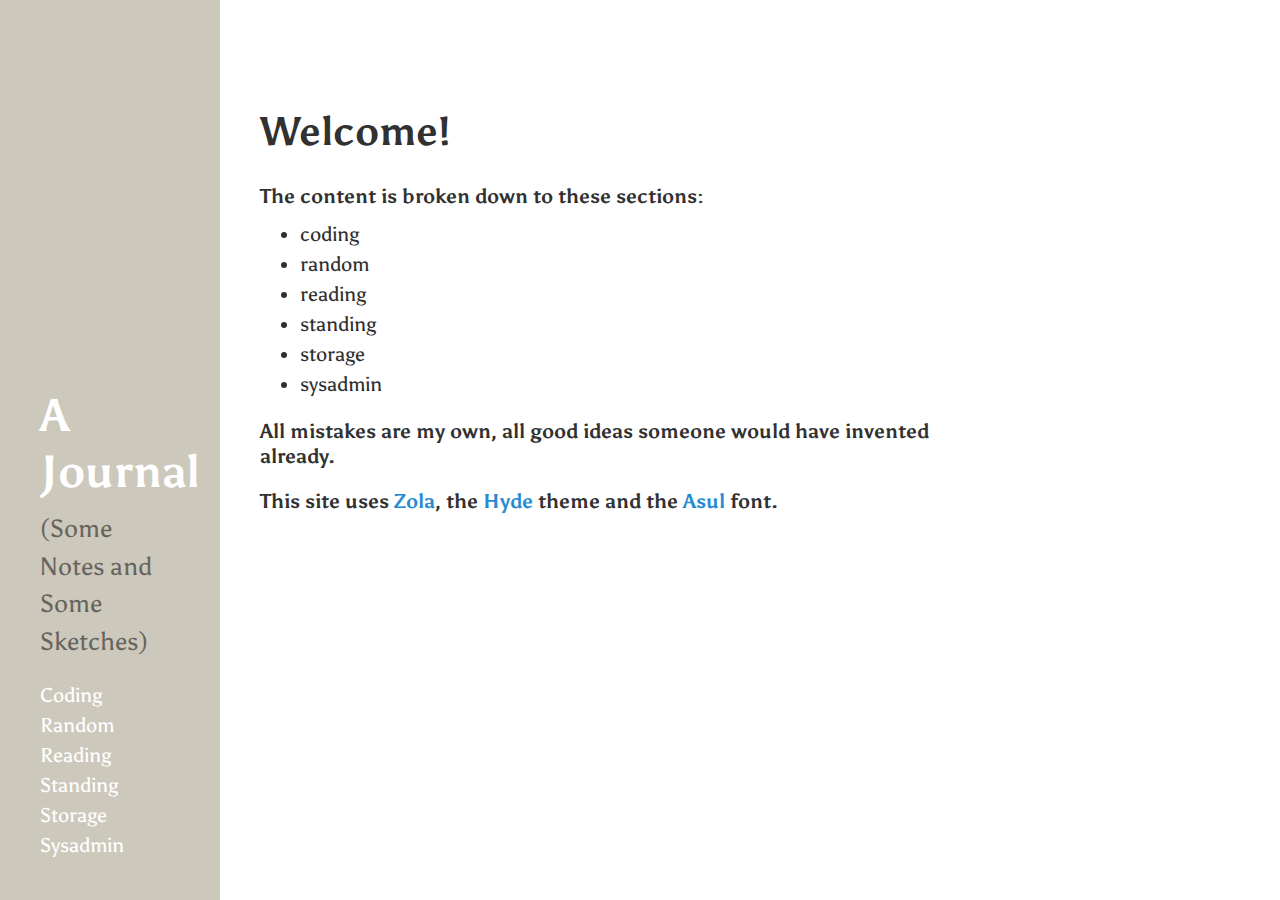
<file: index.html>
<!DOCTYPE html>
<html lang="en">
    <head>
      <meta http-equiv="X-UA-Compatible" content="IE=edge">
      <meta http-equiv="content-type" content="text/html; charset=utf-8">

      <!-- Enable responsiveness on mobile devices-->
      <!-- viewport-fit=cover is to support iPhone X rounded corners and notch in landscape-->
      <meta name="viewport" content="width=device-width, initial-scale=1.0, maximum-scale=1, viewport-fit=cover">

      <title>A Journal</title>

      <!-- CSS -->
      <link rel="stylesheet" href="https:&#x2F;&#x2F;logophage.github.io&#x2F;print.css" media="print">
      <link rel="stylesheet" href="https:&#x2F;&#x2F;logophage.github.io&#x2F;poole.css">
      <link rel="stylesheet" href="https:&#x2F;&#x2F;logophage.github.io&#x2F;hyde.css">
      <link rel="stylesheet" href="https://fonts.googleapis.com/css?family=Asul:400,400italic,700|Fredericka+the+Great">
      <!-- link rel="stylesheet" href="https://fonts.googleapis.com/css?family=PT+Sans:400,400italic,700|Gotu" -->

      

      
      
    </head>

    <body class="theme-base-00 ">
        
            <div class="sidebar">
                <div class="container sidebar-sticky">
                    <div class="sidebar-about">
                        
                            <a href="https:&#x2F;&#x2F;logophage.github.io"><h1>A Journal</h1></a>
                            
                            <p class="lead">(Some Notes and Some Sketches)</p>
                            
                        
                    </div>

                    <ul class="sidebar-nav">
                        
                        
                        <li class="sidebar-nav-item"><a href="&#x2F;coding">Coding</a></li>
                        
                        <li class="sidebar-nav-item"><a href="&#x2F;random">Random</a></li>
                        
                        <li class="sidebar-nav-item"><a href="&#x2F;reading">Reading</a></li>
                        
                        <li class="sidebar-nav-item"><a href="&#x2F;standing">Standing</a></li>
                        
                        <li class="sidebar-nav-item"><a href="&#x2F;storage">Storage</a></li>
                        
                        <li class="sidebar-nav-item"><a href="&#x2F;sysadmin">Sysadmin</a></li>
                        
                        
                    </ul>
                </div>
            </div>
        

        <div class="content container">
            
<h1>
    Welcome!
<h1>
    <h4>
        The content is broken down to these sections:
    </h4>
       <div class="posts">
       <ul>
        
          <li class="post-title">
              <a href="coding">
                coding
              </a>
          </li>
        
          <li class="post-title">
              <a href="random">
                random
              </a>
          </li>
        
          <li class="post-title">
              <a href="reading">
                reading
              </a>
          </li>
        
          <li class="post-title">
              <a href="standing">
                standing
              </a>
          </li>
        
          <li class="post-title">
              <a href="storage">
                storage
              </a>
          </li>
        
          <li class="post-title">
              <a href="sysadmin">
                sysadmin
              </a>
          </li>
        
       </ul>
       </div>
    <h4>
        All mistakes are my own, all good ideas someone would have invented already.
    </h4>

    <h4>
        This site uses <a href="https://www.getzola.org/">Zola</a>, the <a href="https://www.getzola.org/themes/hyde/">Hyde</a> theme and the <a href="https://fonts.google.com/specimen/Asul?selection.family=Asul:wght@700">Asul</a> font.
    </h4>


        </div>

    </body>

</html>
</file>
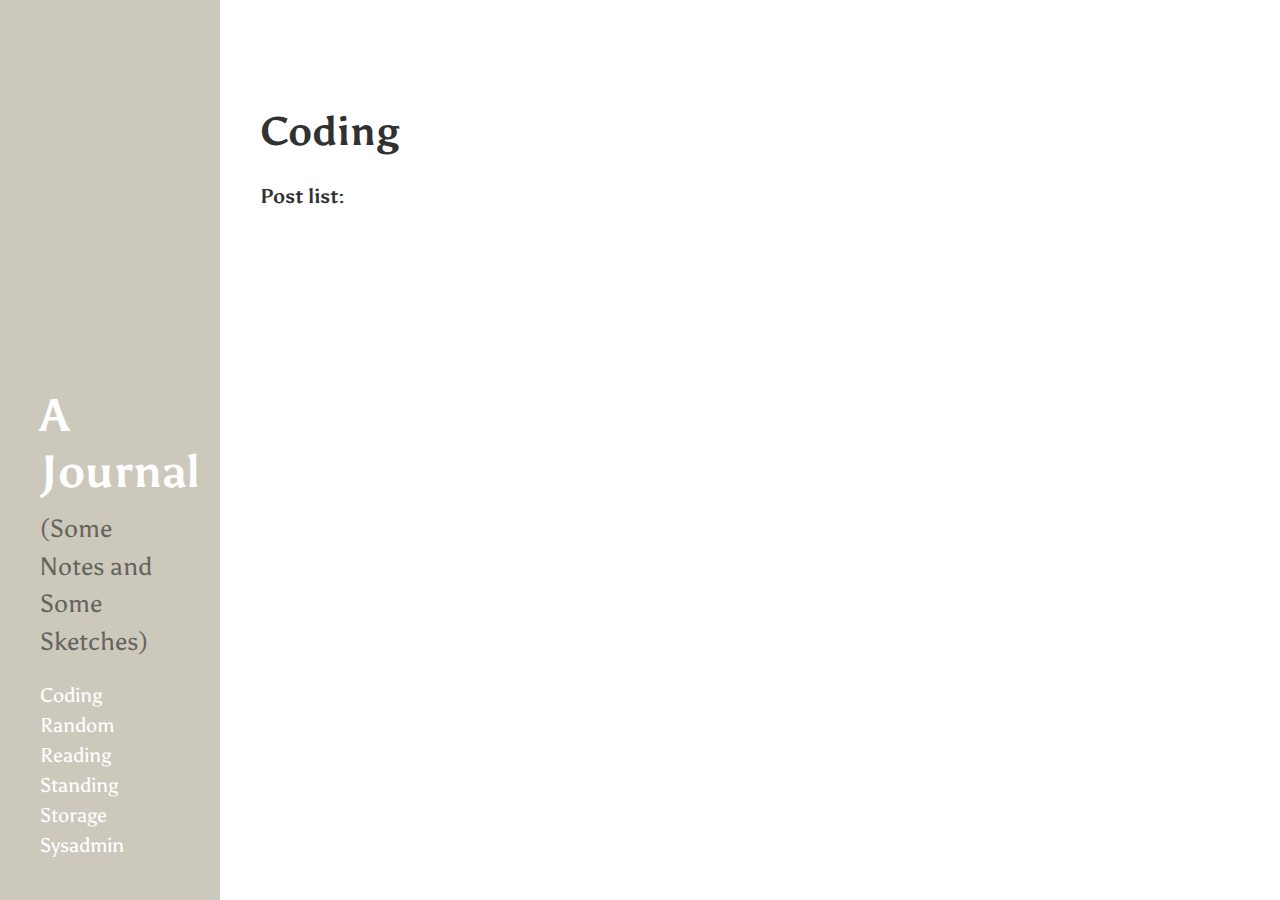
<file: coding/index.html>
<!DOCTYPE html>
<html lang="en">
    <head>
      <meta http-equiv="X-UA-Compatible" content="IE=edge">
      <meta http-equiv="content-type" content="text/html; charset=utf-8">

      <!-- Enable responsiveness on mobile devices-->
      <!-- viewport-fit=cover is to support iPhone X rounded corners and notch in landscape-->
      <meta name="viewport" content="width=device-width, initial-scale=1.0, maximum-scale=1, viewport-fit=cover">

      <title>A Journal</title>

      <!-- CSS -->
      <link rel="stylesheet" href="https:&#x2F;&#x2F;logophage.github.io&#x2F;print.css" media="print">
      <link rel="stylesheet" href="https:&#x2F;&#x2F;logophage.github.io&#x2F;poole.css">
      <link rel="stylesheet" href="https:&#x2F;&#x2F;logophage.github.io&#x2F;hyde.css">
      <link rel="stylesheet" href="https://fonts.googleapis.com/css?family=Asul:400,400italic,700|Fredericka+the+Great">
      <!-- link rel="stylesheet" href="https://fonts.googleapis.com/css?family=PT+Sans:400,400italic,700|Gotu" -->

      

      
      
    </head>

    <body class="theme-base-00 ">
        
            <div class="sidebar">
                <div class="container sidebar-sticky">
                    <div class="sidebar-about">
                        
                            <a href="https:&#x2F;&#x2F;logophage.github.io"><h1>A Journal</h1></a>
                            
                            <p class="lead">(Some Notes and Some Sketches)</p>
                            
                        
                    </div>

                    <ul class="sidebar-nav">
                        
                        
                        <li class="sidebar-nav-item"><a href="&#x2F;coding">Coding</a></li>
                        
                        <li class="sidebar-nav-item"><a href="&#x2F;random">Random</a></li>
                        
                        <li class="sidebar-nav-item"><a href="&#x2F;reading">Reading</a></li>
                        
                        <li class="sidebar-nav-item"><a href="&#x2F;standing">Standing</a></li>
                        
                        <li class="sidebar-nav-item"><a href="&#x2F;storage">Storage</a></li>
                        
                        <li class="sidebar-nav-item"><a href="&#x2F;sysadmin">Sysadmin</a></li>
                        
                        
                    </ul>
                </div>
            </div>
        

        <div class="content container">
            
<h1>
    Coding
<h1>
    <h4>Post list:</h4>
                <div class="posts">
                    
                </div>


        </div>

    </body>

</html>
</file>
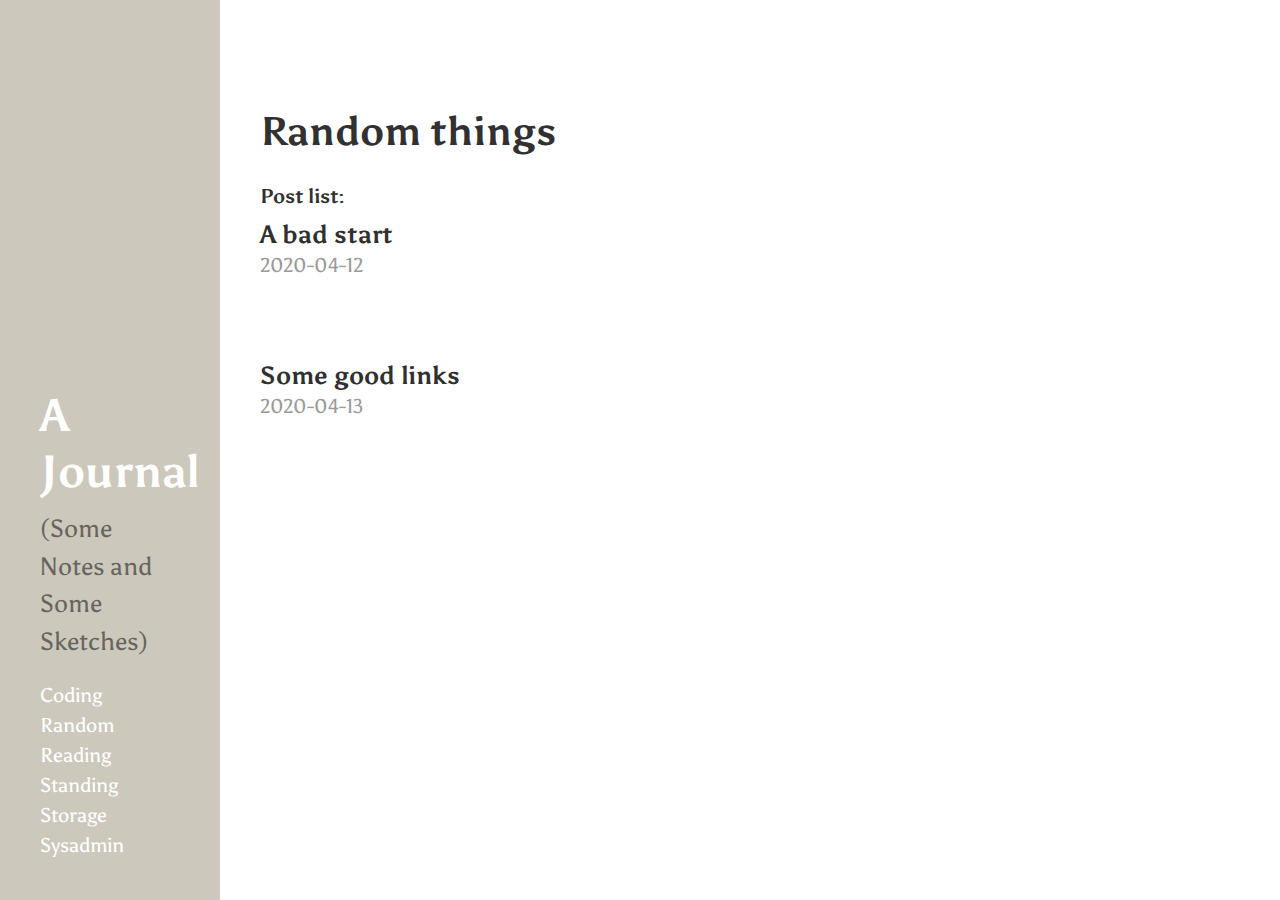
<file: random/index.html>
<!DOCTYPE html>
<html lang="en">
    <head>
      <meta http-equiv="X-UA-Compatible" content="IE=edge">
      <meta http-equiv="content-type" content="text/html; charset=utf-8">

      <!-- Enable responsiveness on mobile devices-->
      <!-- viewport-fit=cover is to support iPhone X rounded corners and notch in landscape-->
      <meta name="viewport" content="width=device-width, initial-scale=1.0, maximum-scale=1, viewport-fit=cover">

      <title>A Journal</title>

      <!-- CSS -->
      <link rel="stylesheet" href="https:&#x2F;&#x2F;logophage.github.io&#x2F;print.css" media="print">
      <link rel="stylesheet" href="https:&#x2F;&#x2F;logophage.github.io&#x2F;poole.css">
      <link rel="stylesheet" href="https:&#x2F;&#x2F;logophage.github.io&#x2F;hyde.css">
      <link rel="stylesheet" href="https://fonts.googleapis.com/css?family=Asul:400,400italic,700|Fredericka+the+Great">
      <!-- link rel="stylesheet" href="https://fonts.googleapis.com/css?family=PT+Sans:400,400italic,700|Gotu" -->

      

      
      
    </head>

    <body class="theme-base-00 ">
        
            <div class="sidebar">
                <div class="container sidebar-sticky">
                    <div class="sidebar-about">
                        
                            <a href="https:&#x2F;&#x2F;logophage.github.io"><h1>A Journal</h1></a>
                            
                            <p class="lead">(Some Notes and Some Sketches)</p>
                            
                        
                    </div>

                    <ul class="sidebar-nav">
                        
                        
                        <li class="sidebar-nav-item"><a href="&#x2F;coding">Coding</a></li>
                        
                        <li class="sidebar-nav-item"><a href="&#x2F;random">Random</a></li>
                        
                        <li class="sidebar-nav-item"><a href="&#x2F;reading">Reading</a></li>
                        
                        <li class="sidebar-nav-item"><a href="&#x2F;standing">Standing</a></li>
                        
                        <li class="sidebar-nav-item"><a href="&#x2F;storage">Storage</a></li>
                        
                        <li class="sidebar-nav-item"><a href="&#x2F;sysadmin">Sysadmin</a></li>
                        
                        
                    </ul>
                </div>
            </div>
        

        <div class="content container">
            
<h1>
    Random things
<h1>
    <h4>Post list:</h4>
                <div class="posts">
                    
                      <div class="post">
                        <h3 class="post-title">
                          <a href="https:&#x2F;&#x2F;logophage.github.io&#x2F;random&#x2F;tent&#x2F;">
                            A bad start
                          </a>
                        </h3>

                        <span class="post-date">2020-04-12</span>
                      </div>
                    
                      <div class="post">
                        <h3 class="post-title">
                          <a href="https:&#x2F;&#x2F;logophage.github.io&#x2F;random&#x2F;links&#x2F;">
                            Some good links
                          </a>
                        </h3>

                        <span class="post-date">2020-04-13</span>
                      </div>
                    
                </div>


        </div>

    </body>

</html>
</file>
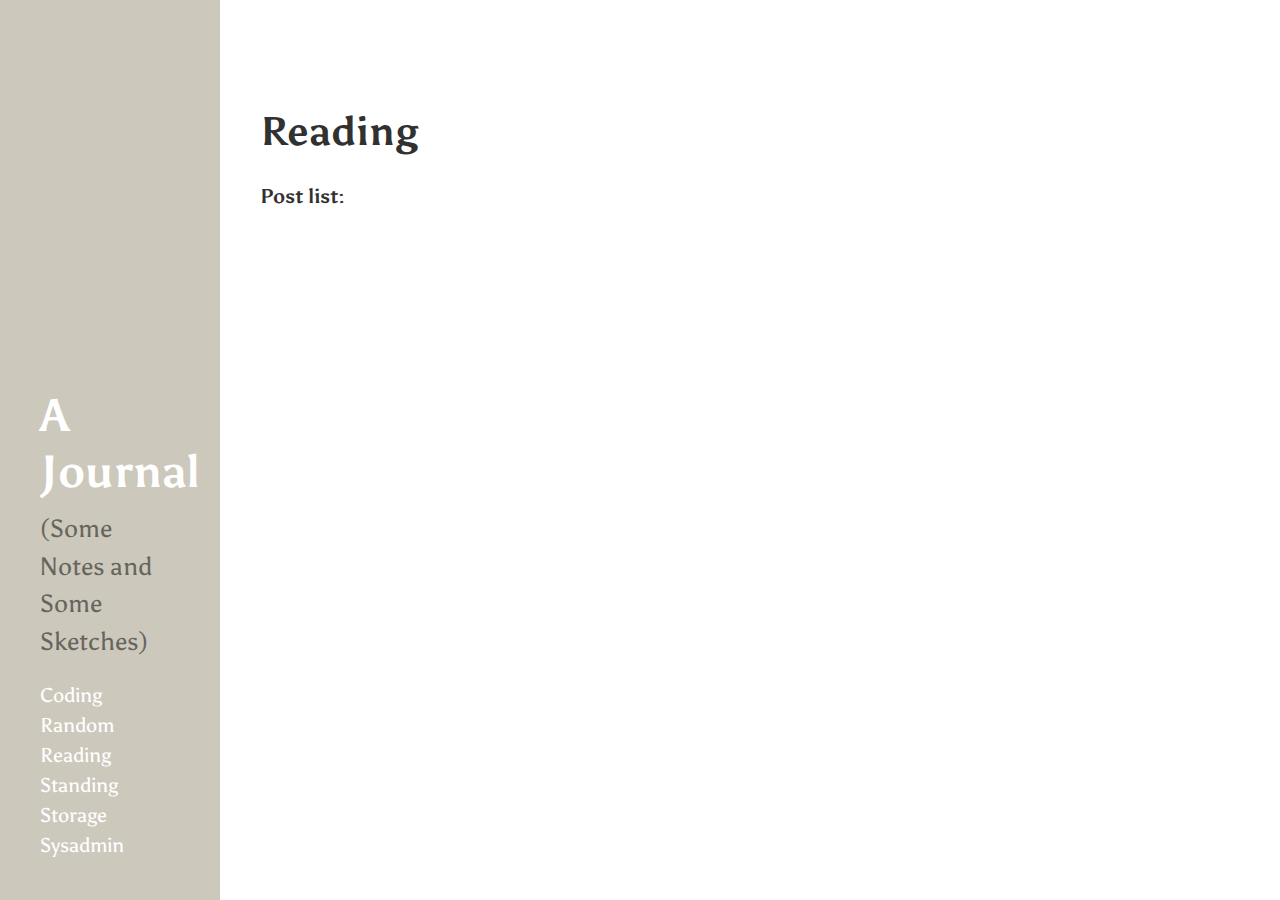
<file: reading/index.html>
<!DOCTYPE html>
<html lang="en">
    <head>
      <meta http-equiv="X-UA-Compatible" content="IE=edge">
      <meta http-equiv="content-type" content="text/html; charset=utf-8">

      <!-- Enable responsiveness on mobile devices-->
      <!-- viewport-fit=cover is to support iPhone X rounded corners and notch in landscape-->
      <meta name="viewport" content="width=device-width, initial-scale=1.0, maximum-scale=1, viewport-fit=cover">

      <title>A Journal</title>

      <!-- CSS -->
      <link rel="stylesheet" href="https:&#x2F;&#x2F;logophage.github.io&#x2F;print.css" media="print">
      <link rel="stylesheet" href="https:&#x2F;&#x2F;logophage.github.io&#x2F;poole.css">
      <link rel="stylesheet" href="https:&#x2F;&#x2F;logophage.github.io&#x2F;hyde.css">
      <link rel="stylesheet" href="https://fonts.googleapis.com/css?family=Asul:400,400italic,700|Fredericka+the+Great">
      <!-- link rel="stylesheet" href="https://fonts.googleapis.com/css?family=PT+Sans:400,400italic,700|Gotu" -->

      

      
      
    </head>

    <body class="theme-base-00 ">
        
            <div class="sidebar">
                <div class="container sidebar-sticky">
                    <div class="sidebar-about">
                        
                            <a href="https:&#x2F;&#x2F;logophage.github.io"><h1>A Journal</h1></a>
                            
                            <p class="lead">(Some Notes and Some Sketches)</p>
                            
                        
                    </div>

                    <ul class="sidebar-nav">
                        
                        
                        <li class="sidebar-nav-item"><a href="&#x2F;coding">Coding</a></li>
                        
                        <li class="sidebar-nav-item"><a href="&#x2F;random">Random</a></li>
                        
                        <li class="sidebar-nav-item"><a href="&#x2F;reading">Reading</a></li>
                        
                        <li class="sidebar-nav-item"><a href="&#x2F;standing">Standing</a></li>
                        
                        <li class="sidebar-nav-item"><a href="&#x2F;storage">Storage</a></li>
                        
                        <li class="sidebar-nav-item"><a href="&#x2F;sysadmin">Sysadmin</a></li>
                        
                        
                    </ul>
                </div>
            </div>
        

        <div class="content container">
            
<h1>
    Reading
<h1>
    <h4>Post list:</h4>
                <div class="posts">
                    
                </div>


        </div>

    </body>

</html>
</file>
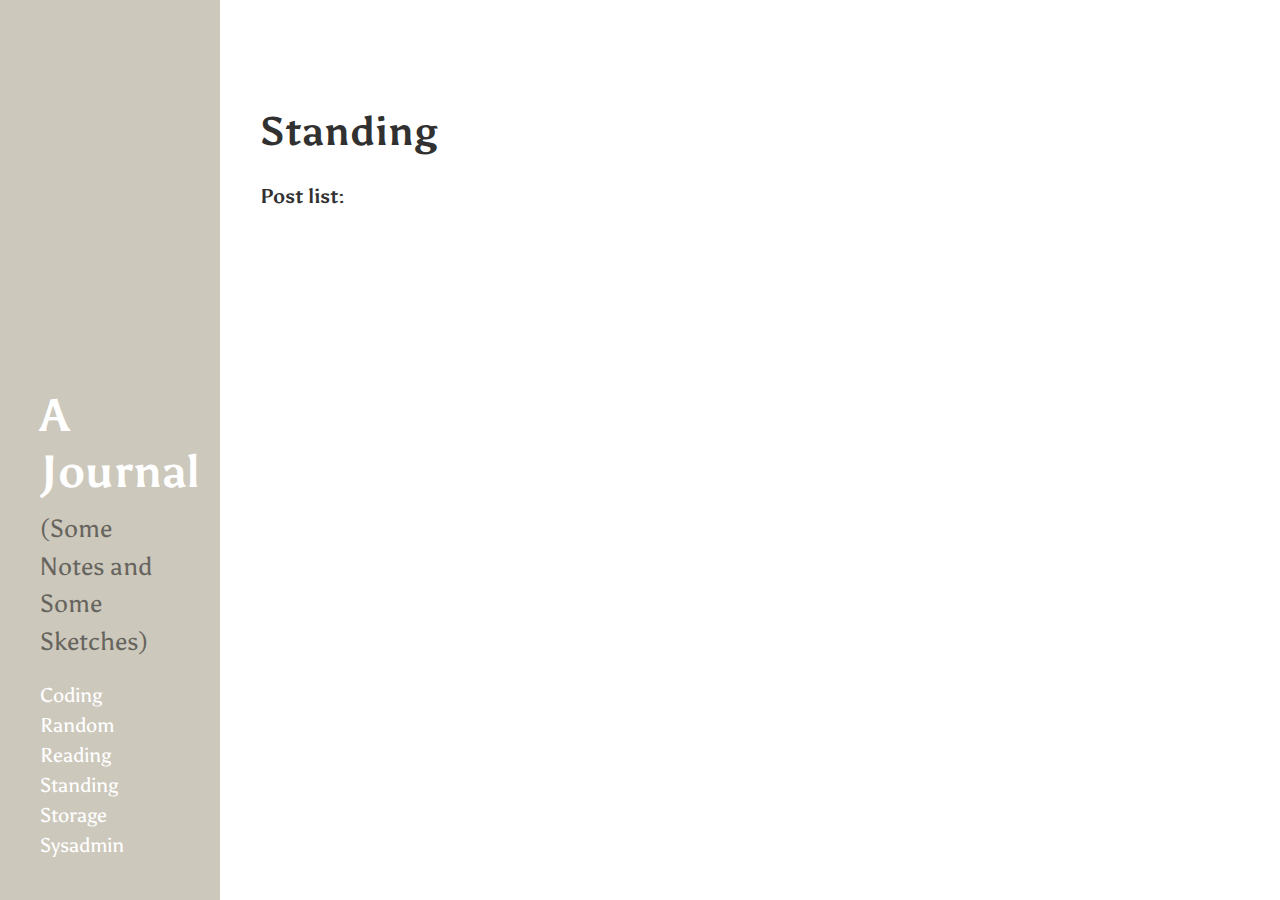
<file: standing/index.html>
<!DOCTYPE html>
<html lang="en">
    <head>
      <meta http-equiv="X-UA-Compatible" content="IE=edge">
      <meta http-equiv="content-type" content="text/html; charset=utf-8">

      <!-- Enable responsiveness on mobile devices-->
      <!-- viewport-fit=cover is to support iPhone X rounded corners and notch in landscape-->
      <meta name="viewport" content="width=device-width, initial-scale=1.0, maximum-scale=1, viewport-fit=cover">

      <title>A Journal</title>

      <!-- CSS -->
      <link rel="stylesheet" href="https:&#x2F;&#x2F;logophage.github.io&#x2F;print.css" media="print">
      <link rel="stylesheet" href="https:&#x2F;&#x2F;logophage.github.io&#x2F;poole.css">
      <link rel="stylesheet" href="https:&#x2F;&#x2F;logophage.github.io&#x2F;hyde.css">
      <link rel="stylesheet" href="https://fonts.googleapis.com/css?family=Asul:400,400italic,700|Fredericka+the+Great">
      <!-- link rel="stylesheet" href="https://fonts.googleapis.com/css?family=PT+Sans:400,400italic,700|Gotu" -->

      

      
      
    </head>

    <body class="theme-base-00 ">
        
            <div class="sidebar">
                <div class="container sidebar-sticky">
                    <div class="sidebar-about">
                        
                            <a href="https:&#x2F;&#x2F;logophage.github.io"><h1>A Journal</h1></a>
                            
                            <p class="lead">(Some Notes and Some Sketches)</p>
                            
                        
                    </div>

                    <ul class="sidebar-nav">
                        
                        
                        <li class="sidebar-nav-item"><a href="&#x2F;coding">Coding</a></li>
                        
                        <li class="sidebar-nav-item"><a href="&#x2F;random">Random</a></li>
                        
                        <li class="sidebar-nav-item"><a href="&#x2F;reading">Reading</a></li>
                        
                        <li class="sidebar-nav-item"><a href="&#x2F;standing">Standing</a></li>
                        
                        <li class="sidebar-nav-item"><a href="&#x2F;storage">Storage</a></li>
                        
                        <li class="sidebar-nav-item"><a href="&#x2F;sysadmin">Sysadmin</a></li>
                        
                        
                    </ul>
                </div>
            </div>
        

        <div class="content container">
            
<h1>
    Standing
<h1>
    <h4>Post list:</h4>
                <div class="posts">
                    
                </div>


        </div>

    </body>

</html>
</file>
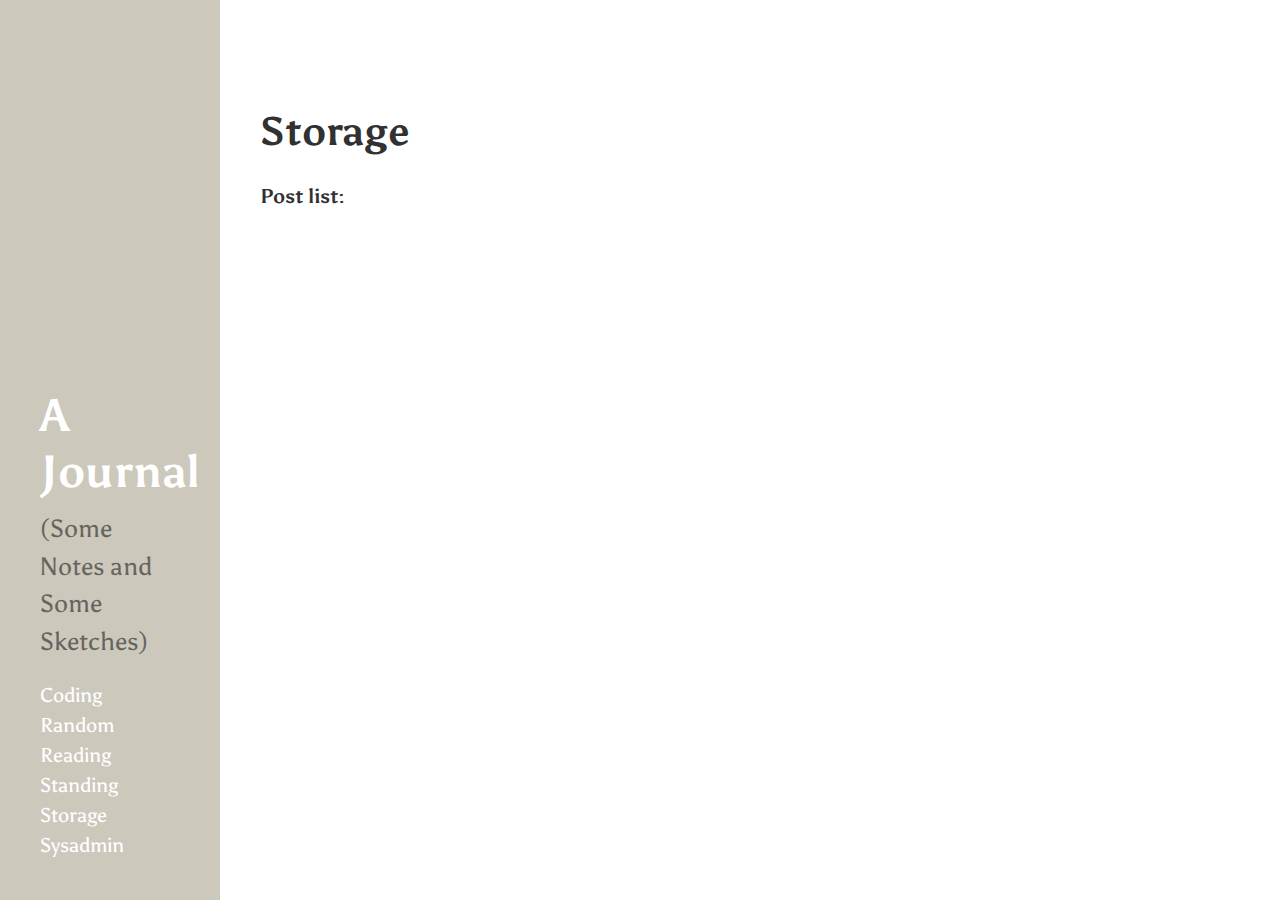
<file: storage/index.html>
<!DOCTYPE html>
<html lang="en">
    <head>
      <meta http-equiv="X-UA-Compatible" content="IE=edge">
      <meta http-equiv="content-type" content="text/html; charset=utf-8">

      <!-- Enable responsiveness on mobile devices-->
      <!-- viewport-fit=cover is to support iPhone X rounded corners and notch in landscape-->
      <meta name="viewport" content="width=device-width, initial-scale=1.0, maximum-scale=1, viewport-fit=cover">

      <title>A Journal</title>

      <!-- CSS -->
      <link rel="stylesheet" href="https:&#x2F;&#x2F;logophage.github.io&#x2F;print.css" media="print">
      <link rel="stylesheet" href="https:&#x2F;&#x2F;logophage.github.io&#x2F;poole.css">
      <link rel="stylesheet" href="https:&#x2F;&#x2F;logophage.github.io&#x2F;hyde.css">
      <link rel="stylesheet" href="https://fonts.googleapis.com/css?family=Asul:400,400italic,700|Fredericka+the+Great">
      <!-- link rel="stylesheet" href="https://fonts.googleapis.com/css?family=PT+Sans:400,400italic,700|Gotu" -->

      

      
      
    </head>

    <body class="theme-base-00 ">
        
            <div class="sidebar">
                <div class="container sidebar-sticky">
                    <div class="sidebar-about">
                        
                            <a href="https:&#x2F;&#x2F;logophage.github.io"><h1>A Journal</h1></a>
                            
                            <p class="lead">(Some Notes and Some Sketches)</p>
                            
                        
                    </div>

                    <ul class="sidebar-nav">
                        
                        
                        <li class="sidebar-nav-item"><a href="&#x2F;coding">Coding</a></li>
                        
                        <li class="sidebar-nav-item"><a href="&#x2F;random">Random</a></li>
                        
                        <li class="sidebar-nav-item"><a href="&#x2F;reading">Reading</a></li>
                        
                        <li class="sidebar-nav-item"><a href="&#x2F;standing">Standing</a></li>
                        
                        <li class="sidebar-nav-item"><a href="&#x2F;storage">Storage</a></li>
                        
                        <li class="sidebar-nav-item"><a href="&#x2F;sysadmin">Sysadmin</a></li>
                        
                        
                    </ul>
                </div>
            </div>
        

        <div class="content container">
            
<h1>
    Storage
<h1>
    <h4>Post list:</h4>
                <div class="posts">
                    
                </div>


        </div>

    </body>

</html>
</file>
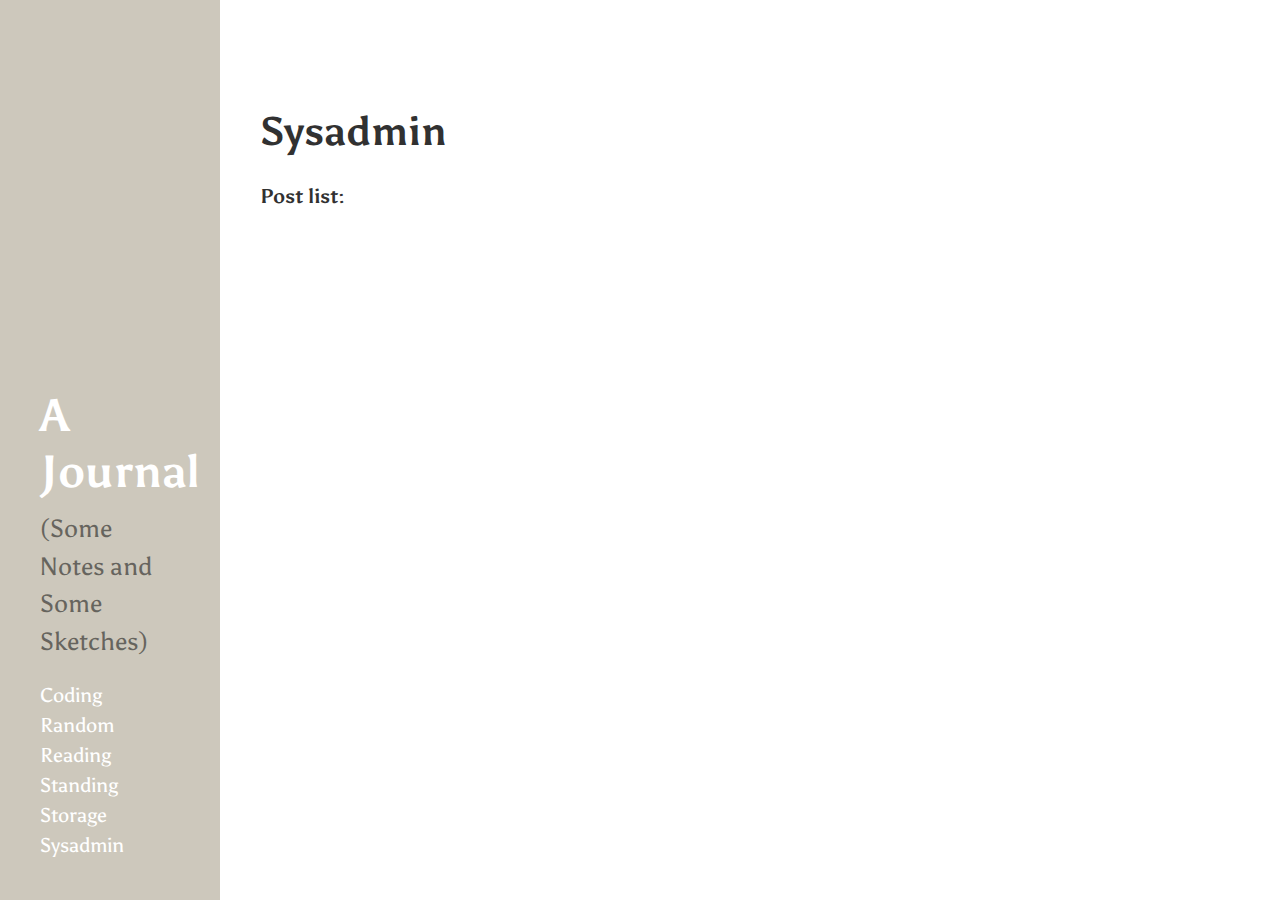
<file: sysadmin/index.html>
<!DOCTYPE html>
<html lang="en">
    <head>
      <meta http-equiv="X-UA-Compatible" content="IE=edge">
      <meta http-equiv="content-type" content="text/html; charset=utf-8">

      <!-- Enable responsiveness on mobile devices-->
      <!-- viewport-fit=cover is to support iPhone X rounded corners and notch in landscape-->
      <meta name="viewport" content="width=device-width, initial-scale=1.0, maximum-scale=1, viewport-fit=cover">

      <title>A Journal</title>

      <!-- CSS -->
      <link rel="stylesheet" href="https:&#x2F;&#x2F;logophage.github.io&#x2F;print.css" media="print">
      <link rel="stylesheet" href="https:&#x2F;&#x2F;logophage.github.io&#x2F;poole.css">
      <link rel="stylesheet" href="https:&#x2F;&#x2F;logophage.github.io&#x2F;hyde.css">
      <link rel="stylesheet" href="https://fonts.googleapis.com/css?family=Asul:400,400italic,700|Fredericka+the+Great">
      <!-- link rel="stylesheet" href="https://fonts.googleapis.com/css?family=PT+Sans:400,400italic,700|Gotu" -->

      

      
      
    </head>

    <body class="theme-base-00 ">
        
            <div class="sidebar">
                <div class="container sidebar-sticky">
                    <div class="sidebar-about">
                        
                            <a href="https:&#x2F;&#x2F;logophage.github.io"><h1>A Journal</h1></a>
                            
                            <p class="lead">(Some Notes and Some Sketches)</p>
                            
                        
                    </div>

                    <ul class="sidebar-nav">
                        
                        
                        <li class="sidebar-nav-item"><a href="&#x2F;coding">Coding</a></li>
                        
                        <li class="sidebar-nav-item"><a href="&#x2F;random">Random</a></li>
                        
                        <li class="sidebar-nav-item"><a href="&#x2F;reading">Reading</a></li>
                        
                        <li class="sidebar-nav-item"><a href="&#x2F;standing">Standing</a></li>
                        
                        <li class="sidebar-nav-item"><a href="&#x2F;storage">Storage</a></li>
                        
                        <li class="sidebar-nav-item"><a href="&#x2F;sysadmin">Sysadmin</a></li>
                        
                        
                    </ul>
                </div>
            </div>
        

        <div class="content container">
            
<h1>
    Sysadmin
<h1>
    <h4>Post list:</h4>
                <div class="posts">
                    
                </div>


        </div>

    </body>

</html>
</file>
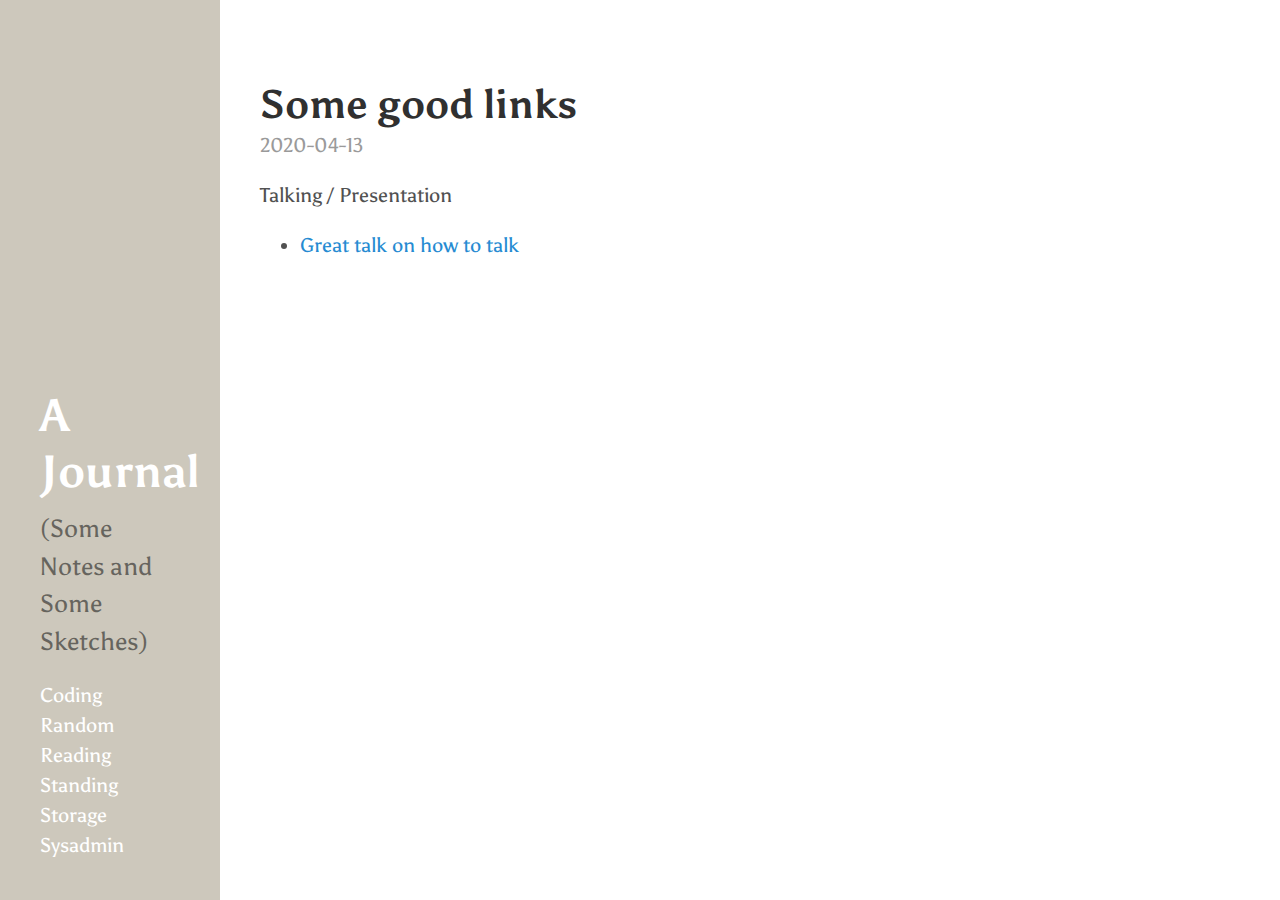
<file: random/random-links/index.html>
<!DOCTYPE html>
<html lang="en">
    <head>
      <meta http-equiv="X-UA-Compatible" content="IE=edge">
      <meta http-equiv="content-type" content="text/html; charset=utf-8">

      <!-- Enable responsiveness on mobile devices-->
      <!-- viewport-fit=cover is to support iPhone X rounded corners and notch in landscape-->
      <meta name="viewport" content="width=device-width, initial-scale=1.0, maximum-scale=1, viewport-fit=cover">

      <title>A Journal</title>

      <!-- CSS -->
      <link rel="stylesheet" href="https:&#x2F;&#x2F;logophage.github.io&#x2F;print.css" media="print">
      <link rel="stylesheet" href="https:&#x2F;&#x2F;logophage.github.io&#x2F;poole.css">
      <link rel="stylesheet" href="https:&#x2F;&#x2F;logophage.github.io&#x2F;hyde.css">
      <link rel="stylesheet" href="https://fonts.googleapis.com/css?family=Asul:400,400italic,700|Fredericka+the+Great">
      <!-- link rel="stylesheet" href="https://fonts.googleapis.com/css?family=PT+Sans:400,400italic,700|Gotu" -->

      

      
      
    </head>

    <body class="theme-base-00 ">
        
            <div class="sidebar">
                <div class="container sidebar-sticky">
                    <div class="sidebar-about">
                        
                            <a href="https:&#x2F;&#x2F;logophage.github.io"><h1>A Journal</h1></a>
                            
                            <p class="lead">(Some Notes and Some Sketches)</p>
                            
                        
                    </div>

                    <ul class="sidebar-nav">
                        
                        
                        <li class="sidebar-nav-item"><a href="&#x2F;coding">Coding</a></li>
                        
                        <li class="sidebar-nav-item"><a href="&#x2F;random">Random</a></li>
                        
                        <li class="sidebar-nav-item"><a href="&#x2F;reading">Reading</a></li>
                        
                        <li class="sidebar-nav-item"><a href="&#x2F;standing">Standing</a></li>
                        
                        <li class="sidebar-nav-item"><a href="&#x2F;storage">Storage</a></li>
                        
                        <li class="sidebar-nav-item"><a href="&#x2F;sysadmin">Sysadmin</a></li>
                        
                        
                    </ul>
                </div>
            </div>
        

        <div class="content container">
            
<div class="post">
  <h1 class="post-title">Some good links</h1>
  <span class="post-date">2020-04-13</span>
  <p>Talking / Presentation</p>
<ul>
<li><a href="https://ocw.mit.edu/resources/res-tll-005-how-to-speak-january-iap-2018/how-to-speak/index.htm">Great talk on how to talk</a></li>
</ul>

</div>

        </div>

    </body>

</html>
</file>
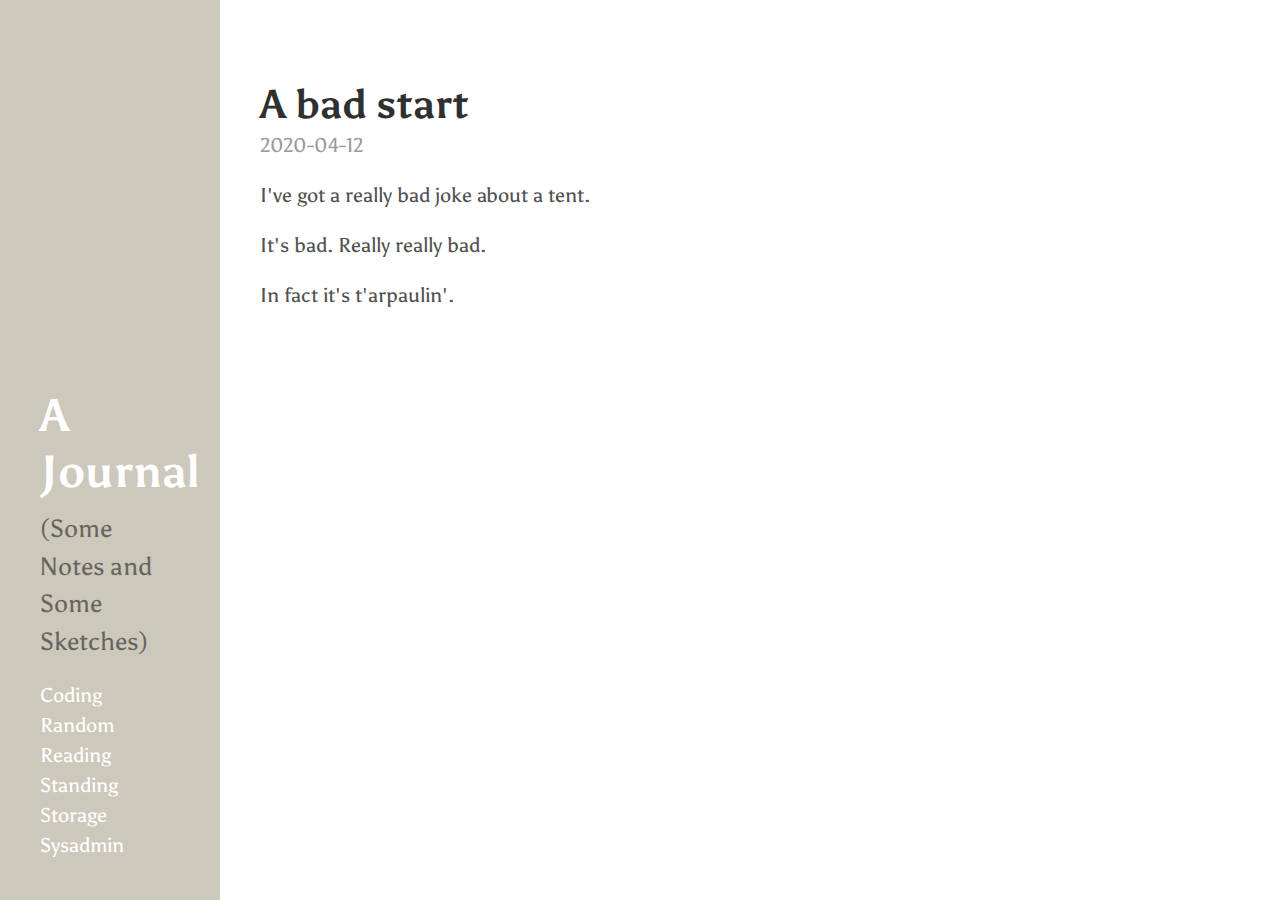
<file: random/tent/index.html>
<!DOCTYPE html>
<html lang="en">
    <head>
      <meta http-equiv="X-UA-Compatible" content="IE=edge">
      <meta http-equiv="content-type" content="text/html; charset=utf-8">

      <!-- Enable responsiveness on mobile devices-->
      <!-- viewport-fit=cover is to support iPhone X rounded corners and notch in landscape-->
      <meta name="viewport" content="width=device-width, initial-scale=1.0, maximum-scale=1, viewport-fit=cover">

      <title>A Journal</title>

      <!-- CSS -->
      <link rel="stylesheet" href="https:&#x2F;&#x2F;logophage.github.io&#x2F;print.css" media="print">
      <link rel="stylesheet" href="https:&#x2F;&#x2F;logophage.github.io&#x2F;poole.css">
      <link rel="stylesheet" href="https:&#x2F;&#x2F;logophage.github.io&#x2F;hyde.css">
      <link rel="stylesheet" href="https://fonts.googleapis.com/css?family=Asul:400,400italic,700|Fredericka+the+Great">
      <!-- link rel="stylesheet" href="https://fonts.googleapis.com/css?family=PT+Sans:400,400italic,700|Gotu" -->

      

      
      
    </head>

    <body class="theme-base-00 ">
        
            <div class="sidebar">
                <div class="container sidebar-sticky">
                    <div class="sidebar-about">
                        
                            <a href="https:&#x2F;&#x2F;logophage.github.io"><h1>A Journal</h1></a>
                            
                            <p class="lead">(Some Notes and Some Sketches)</p>
                            
                        
                    </div>

                    <ul class="sidebar-nav">
                        
                        
                        <li class="sidebar-nav-item"><a href="&#x2F;coding">Coding</a></li>
                        
                        <li class="sidebar-nav-item"><a href="&#x2F;random">Random</a></li>
                        
                        <li class="sidebar-nav-item"><a href="&#x2F;reading">Reading</a></li>
                        
                        <li class="sidebar-nav-item"><a href="&#x2F;standing">Standing</a></li>
                        
                        <li class="sidebar-nav-item"><a href="&#x2F;storage">Storage</a></li>
                        
                        <li class="sidebar-nav-item"><a href="&#x2F;sysadmin">Sysadmin</a></li>
                        
                        
                    </ul>
                </div>
            </div>
        

        <div class="content container">
            
<div class="post">
  <h1 class="post-title">A bad start</h1>
  <span class="post-date">2020-04-12</span>
  <p>I've got a really bad joke about a tent.</p>
<p>It's bad. Really really bad.</p>
<p>In fact it's t'arpaulin'.</p>

</div>

        </div>

    </body>

</html>
</file>
